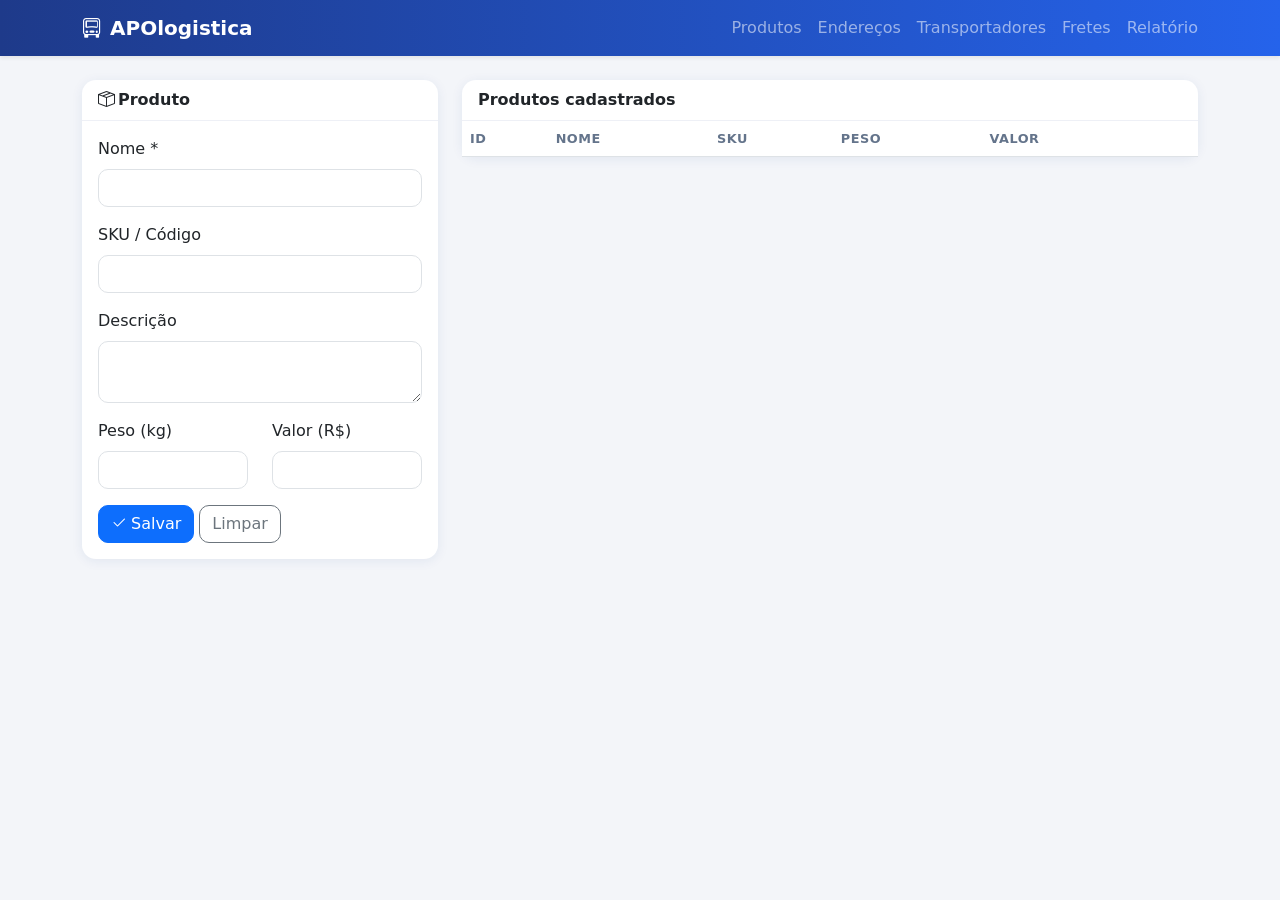
<file: apologistica/index.html>
<!DOCTYPE html>
<html lang="pt-BR">
<head>
<meta charset="UTF-8">
<meta http-equiv="refresh" content="0; url=produtos.html">
<title>APOlogistica</title>
</head>
<body><a href="produtos.html">Abrir o sistema</a></body>
</html>
</file>
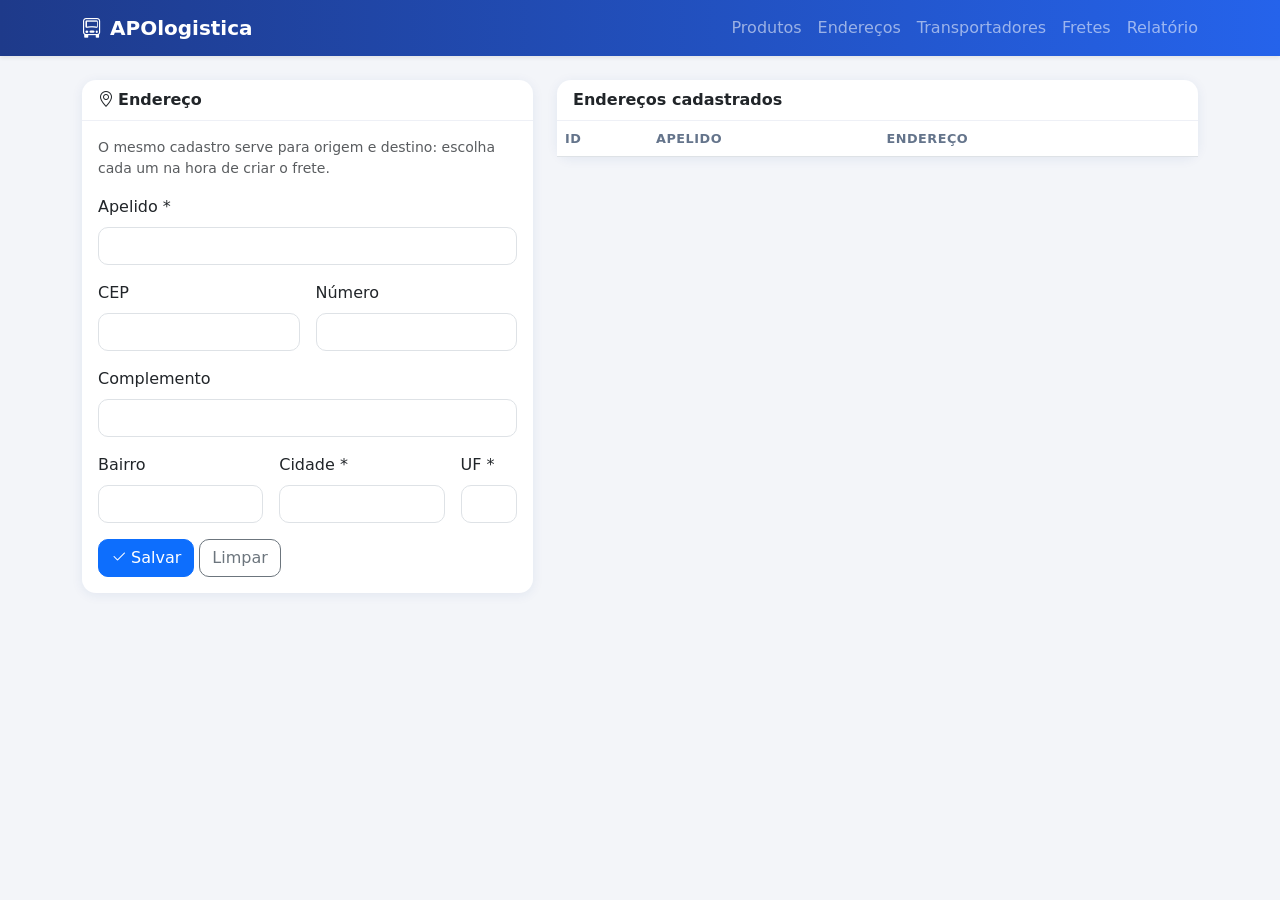
<file: apologistica/enderecos.html>
<!DOCTYPE html>
<html lang="pt-BR">
<head>
<meta charset="UTF-8"><meta name="viewport" content="width=device-width, initial-scale=1">
<title>Endereços · APOlogistica</title>
<link href="https://cdn.jsdelivr.net/npm/bootstrap@5.3.3/dist/css/bootstrap.min.css" rel="stylesheet">
<link href="https://cdn.jsdelivr.net/npm/bootstrap-icons@1.11.3/font/bootstrap-icons.min.css" rel="stylesheet">
<link href="assets/style.css" rel="stylesheet">
</head>
<body>
<nav class="navbar navbar-dark app-nav shadow-sm">
  <div class="container">
    <a class="navbar-brand fw-bold" href="produtos.html"><i class="bi bi-truck-front me-2"></i>APOlogistica</a>
    <ul class="navbar-nav ms-auto flex-row flex-wrap gap-3">
      <li class="nav-item"><a class="nav-link" href="produtos.html">Produtos</a></li>
      <li class="nav-item"><a class="nav-link" href="enderecos.html">Endereços</a></li>
      <li class="nav-item"><a class="nav-link" href="transportadores.html">Transportadores</a></li>
      <li class="nav-item"><a class="nav-link" href="fretes.html">Fretes</a></li>
      <li class="nav-item"><a class="nav-link" href="relatorio.html">Relatório</a></li>
    </ul>
  </div>
</nav>
<main class="container py-4">
<div id="alerta"></div>
<div class="row g-4">
  <div class="col-lg-5">
    <div class="card"><div class="card-header"><i class="bi bi-geo-alt me-1"></i>Endereço</div>
      <div class="card-body">
        <p class="text-muted small">O mesmo cadastro serve para origem e destino: escolha cada um na hora de criar o frete.</p>
        <form id="form" autocomplete="off" class="row g-3">
          <input type="hidden" name="id">
          <div class="col-12"><label class="form-label">Apelido *</label><input name="apelido" class="form-control" required></div>
          <div class="col-md-6"><label class="form-label">CEP</label><input name="cep" class="form-control" maxlength="9"></div>
          <div class="col-md-6"><label class="form-label">Número</label><input name="numero" class="form-control"></div>
          <div class="col-12"><label class="form-label">Complemento</label><input name="complemento" class="form-control"></div>
          <div class="col-md-5"><label class="form-label">Bairro</label><input name="bairro" class="form-control"></div>
          <div class="col-md-5"><label class="form-label">Cidade *</label><input name="cidade" class="form-control" required></div>
          <div class="col-md-2"><label class="form-label">UF *</label><input name="uf" class="form-control" maxlength="2" required></div>
          <div class="col-12">
            <button class="btn btn-primary"><i class="bi bi-check2 me-1"></i>Salvar</button>
            <button type="button" class="btn btn-outline-secondary" onclick="limpar()">Limpar</button>
          </div>
        </form>
      </div></div>
  </div>
  <div class="col-lg-7">
    <div class="card"><div class="card-header">Endereços cadastrados</div>
      <div class="table-responsive"><table class="table table-hover align-middle mb-0">
        <thead><tr><th>ID</th><th>Apelido</th><th>Endereço</th><th></th></tr></thead>
        <tbody id="lista"></tbody></table></div></div>
  </div>
</div>
</main>
<script src="assets/app.js"></script>
<script src="assets/enderecos.js"></script>
</body>
</html>
</file>
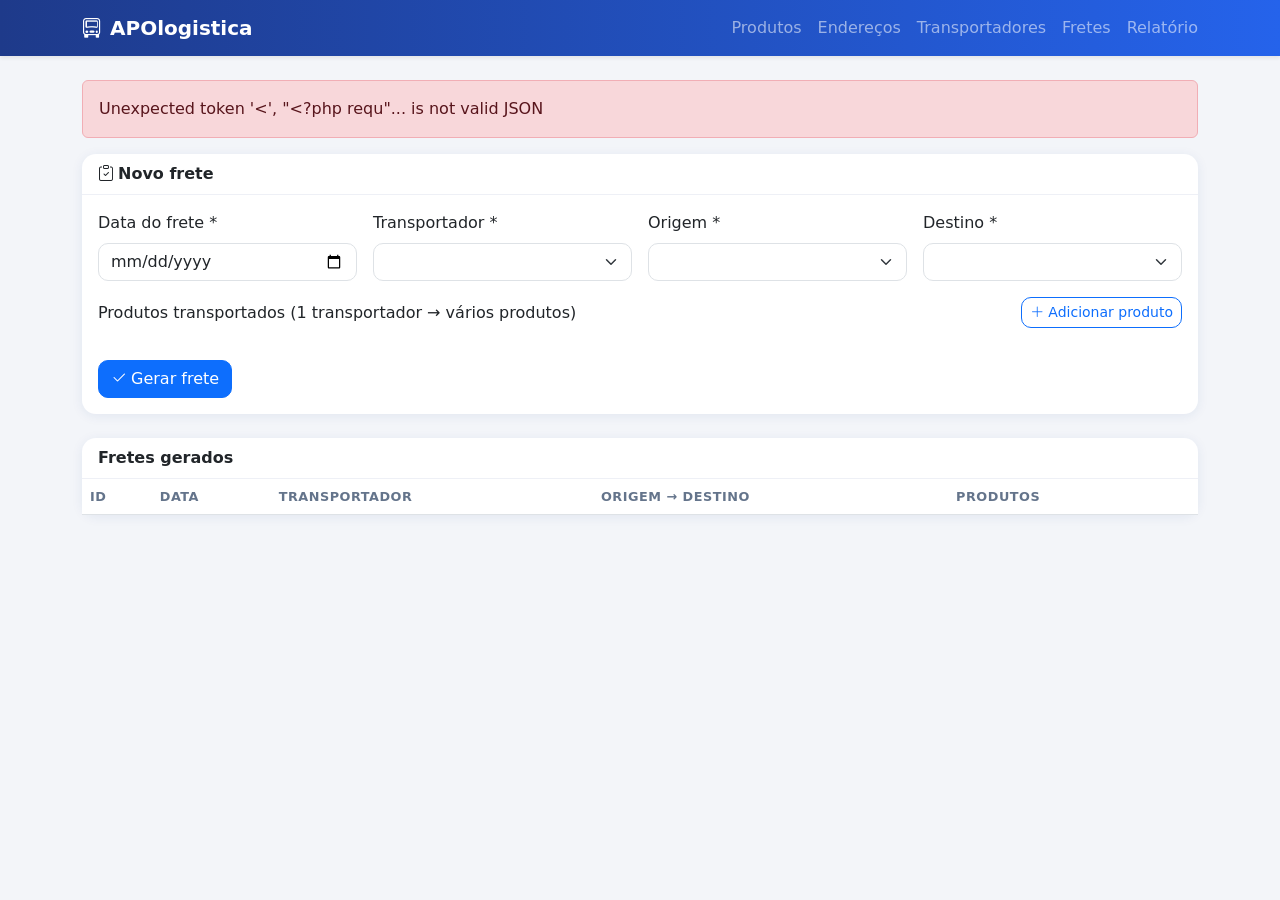
<file: apologistica/fretes.html>
<!DOCTYPE html>
<html lang="pt-BR">
<head>
<meta charset="UTF-8"><meta name="viewport" content="width=device-width, initial-scale=1">
<title>Fretes · APOlogistica</title>
<link href="https://cdn.jsdelivr.net/npm/bootstrap@5.3.3/dist/css/bootstrap.min.css" rel="stylesheet">
<link href="https://cdn.jsdelivr.net/npm/bootstrap-icons@1.11.3/font/bootstrap-icons.min.css" rel="stylesheet">
<link href="assets/style.css" rel="stylesheet">
</head>
<body>
<nav class="navbar navbar-dark app-nav shadow-sm">
  <div class="container">
    <a class="navbar-brand fw-bold" href="produtos.html"><i class="bi bi-truck-front me-2"></i>APOlogistica</a>
    <ul class="navbar-nav ms-auto flex-row flex-wrap gap-3">
      <li class="nav-item"><a class="nav-link" href="produtos.html">Produtos</a></li>
      <li class="nav-item"><a class="nav-link" href="enderecos.html">Endereços</a></li>
      <li class="nav-item"><a class="nav-link" href="transportadores.html">Transportadores</a></li>
      <li class="nav-item"><a class="nav-link" href="fretes.html">Fretes</a></li>
      <li class="nav-item"><a class="nav-link" href="relatorio.html">Relatório</a></li>
    </ul>
  </div>
</nav>
<main class="container py-4">
<div id="alerta"></div>
<form id="form" autocomplete="off" class="card mb-4">
  <div class="card-header"><i class="bi bi-clipboard-check me-1"></i>Novo frete</div>
  <div class="card-body row g-3">
    <div class="col-md-3"><label class="form-label">Data do frete *</label><input type="date" id="data_frete" class="form-control" required></div>
    <div class="col-md-3"><label class="form-label">Transportador *</label><select id="transportador_id" class="form-select" required></select></div>
    <div class="col-md-3"><label class="form-label">Origem *</label><select id="origem_id" class="form-select" required></select></div>
    <div class="col-md-3"><label class="form-label">Destino *</label><select id="destino_id" class="form-select" required></select></div>
    <div class="col-12">
      <label class="form-label d-flex justify-content-between align-items-center">Produtos transportados (1 transportador → vários produtos)
        <button type="button" class="btn btn-sm btn-outline-primary" onclick="adicionarProduto()"><i class="bi bi-plus-lg"></i> Adicionar produto</button></label>
      <div id="itens"></div>
    </div>
  </div>
  <div class="card-footer bg-transparent border-0 pb-3">
    <button class="btn btn-primary"><i class="bi bi-check2 me-1"></i>Gerar frete</button>
  </div>
</form>
<div class="card"><div class="card-header">Fretes gerados</div>
  <div class="table-responsive"><table class="table table-hover align-middle mb-0">
    <thead><tr><th>ID</th><th>Data</th><th>Transportador</th><th>Origem → Destino</th><th>Produtos</th><th></th></tr></thead>
    <tbody id="lista"></tbody></table></div></div>
</main>
<script src="assets/app.js"></script>
<script src="assets/fretes.js"></script>
</body>
</html>
</file>
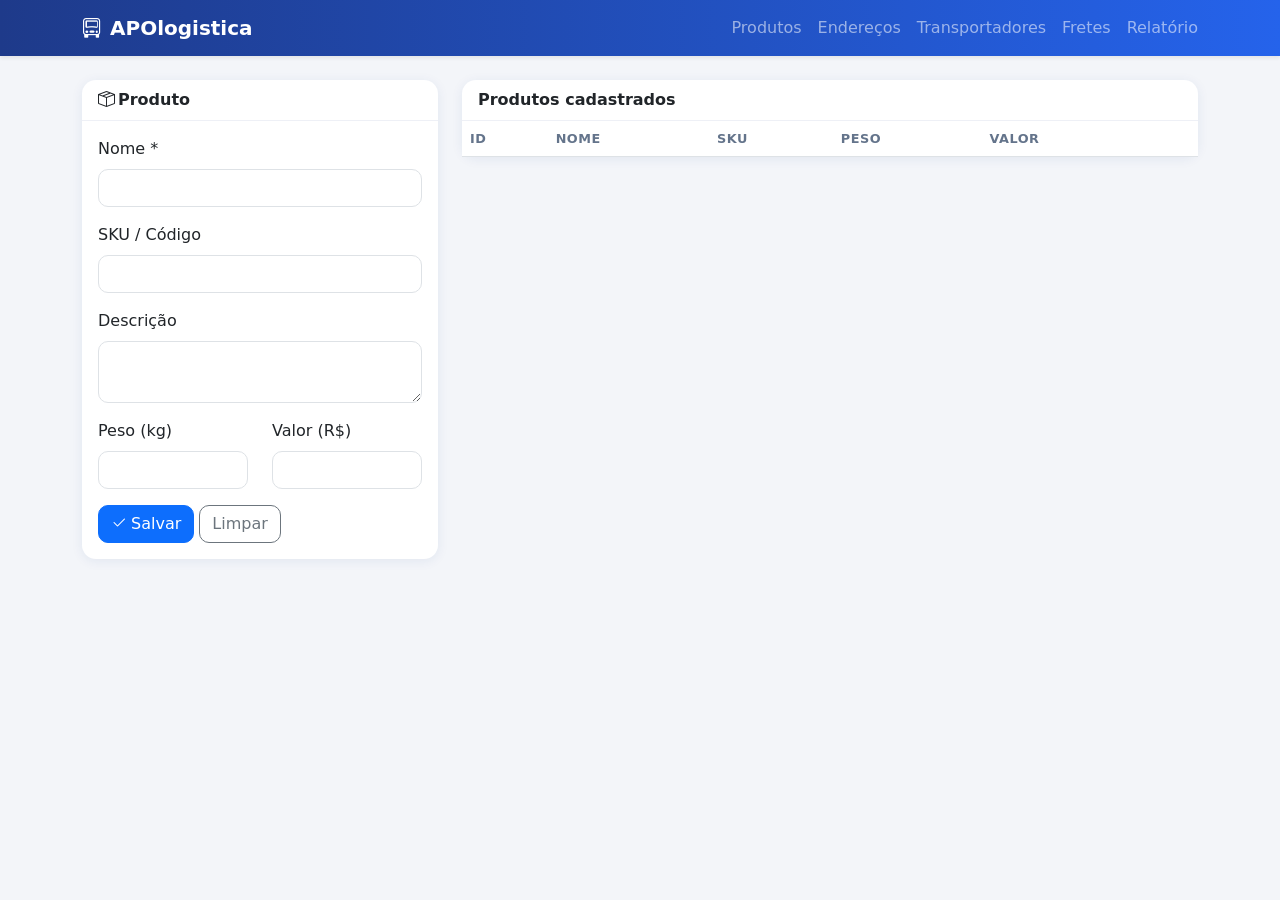
<file: apologistica/produtos.html>
<!DOCTYPE html>
<html lang="pt-BR">
<head>
<meta charset="UTF-8"><meta name="viewport" content="width=device-width, initial-scale=1">
<title>Produtos · APOlogistica</title>
<link href="https://cdn.jsdelivr.net/npm/bootstrap@5.3.3/dist/css/bootstrap.min.css" rel="stylesheet">
<link href="https://cdn.jsdelivr.net/npm/bootstrap-icons@1.11.3/font/bootstrap-icons.min.css" rel="stylesheet">
<link href="assets/style.css" rel="stylesheet">
</head>
<body>
<nav class="navbar navbar-dark app-nav shadow-sm">
  <div class="container">
    <a class="navbar-brand fw-bold" href="produtos.html"><i class="bi bi-truck-front me-2"></i>APOlogistica</a>
    <ul class="navbar-nav ms-auto flex-row flex-wrap gap-3">
      <li class="nav-item"><a class="nav-link" href="produtos.html">Produtos</a></li>
      <li class="nav-item"><a class="nav-link" href="enderecos.html">Endereços</a></li>
      <li class="nav-item"><a class="nav-link" href="transportadores.html">Transportadores</a></li>
      <li class="nav-item"><a class="nav-link" href="fretes.html">Fretes</a></li>
      <li class="nav-item"><a class="nav-link" href="relatorio.html">Relatório</a></li>
    </ul>
  </div>
</nav>
<main class="container py-4">
<div id="alerta"></div>
<div class="row g-4">
  <div class="col-lg-4">
    <div class="card"><div class="card-header"><i class="bi bi-box-seam me-1"></i>Produto</div>
      <div class="card-body">
        <form id="form" autocomplete="off">
          <input type="hidden" name="id">
          <div class="mb-3"><label class="form-label">Nome *</label><input name="nome" class="form-control" required></div>
          <div class="mb-3"><label class="form-label">SKU / Código</label><input name="sku" class="form-control"></div>
          <div class="mb-3"><label class="form-label">Descrição</label><textarea name="descricao" rows="2" class="form-control"></textarea></div>
          <div class="row">
            <div class="col mb-3"><label class="form-label">Peso (kg)</label><input name="peso" type="number" step="0.001" min="0" class="form-control"></div>
            <div class="col mb-3"><label class="form-label">Valor (R$)</label><input name="valor" type="number" step="0.01" min="0" class="form-control"></div>
          </div>
          <button class="btn btn-primary"><i class="bi bi-check2 me-1"></i>Salvar</button>
          <button type="button" class="btn btn-outline-secondary" onclick="limpar()">Limpar</button>
        </form>
      </div></div>
  </div>
  <div class="col-lg-8">
    <div class="card"><div class="card-header">Produtos cadastrados</div>
      <div class="table-responsive"><table class="table table-hover align-middle mb-0">
        <thead><tr><th>ID</th><th>Nome</th><th>SKU</th><th>Peso</th><th>Valor</th><th></th></tr></thead>
        <tbody id="lista"></tbody></table></div></div>
  </div>
</div>
</main>
<script src="assets/app.js"></script>
<script src="assets/produtos.js"></script>
</body>
</html>
</file>
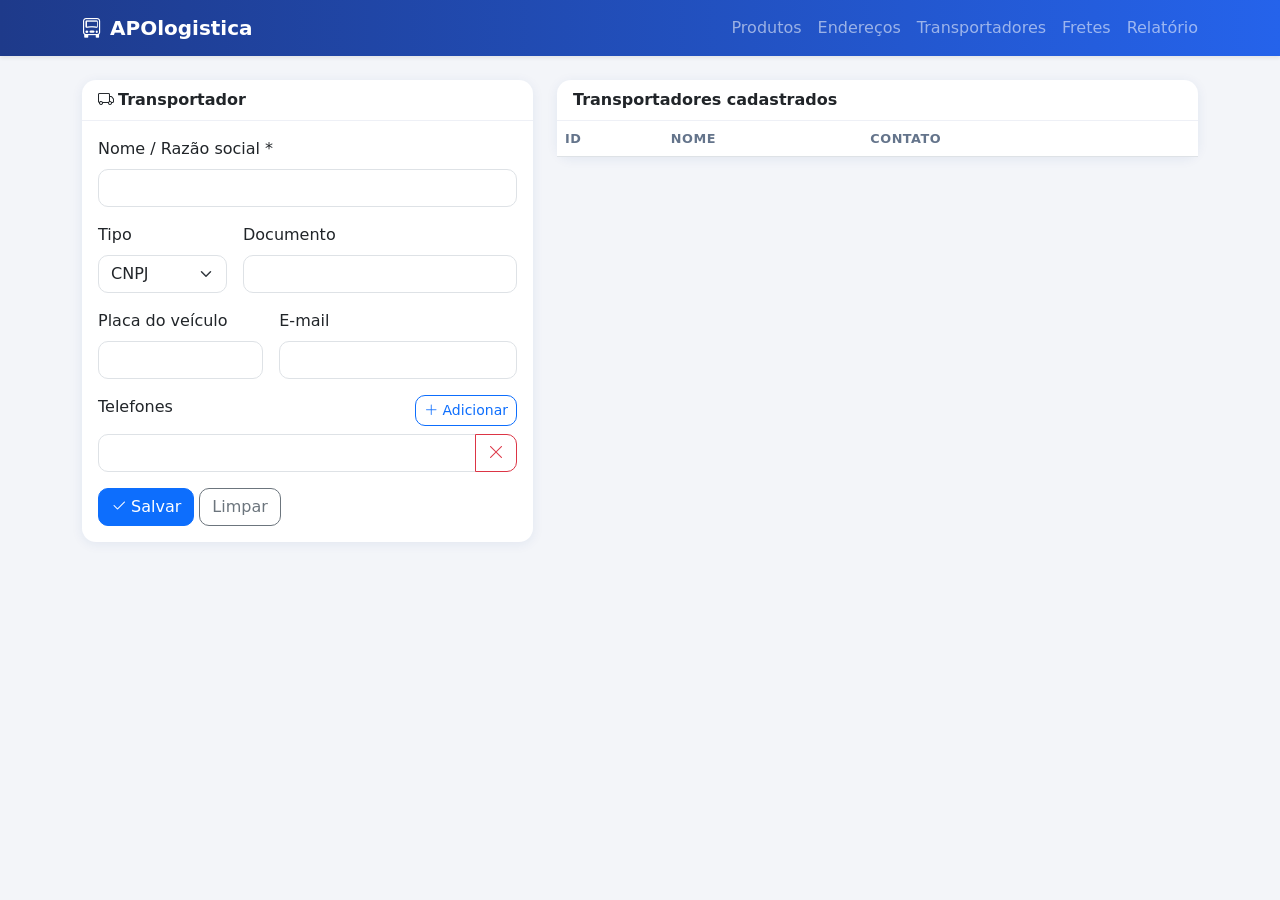
<file: apologistica/transportadores.html>
<!DOCTYPE html>
<html lang="pt-BR">
<head>
<meta charset="UTF-8"><meta name="viewport" content="width=device-width, initial-scale=1">
<title>Transportadores · APOlogistica</title>
<link href="https://cdn.jsdelivr.net/npm/bootstrap@5.3.3/dist/css/bootstrap.min.css" rel="stylesheet">
<link href="https://cdn.jsdelivr.net/npm/bootstrap-icons@1.11.3/font/bootstrap-icons.min.css" rel="stylesheet">
<link href="assets/style.css" rel="stylesheet">
</head>
<body>
<nav class="navbar navbar-dark app-nav shadow-sm">
  <div class="container">
    <a class="navbar-brand fw-bold" href="produtos.html"><i class="bi bi-truck-front me-2"></i>APOlogistica</a>
    <ul class="navbar-nav ms-auto flex-row flex-wrap gap-3">
      <li class="nav-item"><a class="nav-link" href="produtos.html">Produtos</a></li>
      <li class="nav-item"><a class="nav-link" href="enderecos.html">Endereços</a></li>
      <li class="nav-item"><a class="nav-link" href="transportadores.html">Transportadores</a></li>
      <li class="nav-item"><a class="nav-link" href="fretes.html">Fretes</a></li>
      <li class="nav-item"><a class="nav-link" href="relatorio.html">Relatório</a></li>
    </ul>
  </div>
</nav>
<main class="container py-4">
<div id="alerta"></div>
<div class="row g-4">
  <div class="col-lg-5">
    <div class="card"><div class="card-header"><i class="bi bi-truck me-1"></i>Transportador</div>
      <div class="card-body">
        <form id="form" autocomplete="off" class="row g-3">
          <input type="hidden" name="id">
          <div class="col-12"><label class="form-label">Nome / Razão social *</label><input name="nome" class="form-control" required></div>
          <div class="col-4"><label class="form-label">Tipo</label>
            <select name="tipo_doc" class="form-select"><option>CNPJ</option><option>CPF</option></select></div>
          <div class="col-8"><label class="form-label">Documento</label><input name="documento" class="form-control"></div>
          <div class="col-md-5"><label class="form-label">Placa do veículo</label><input name="placa" class="form-control"></div>
          <div class="col-md-7"><label class="form-label">E-mail</label><input name="email" type="email" class="form-control"></div>
          <div class="col-12">
            <label class="form-label d-flex justify-content-between">Telefones
              <button type="button" class="btn btn-sm btn-outline-primary" onclick="adicionarTelefone()"><i class="bi bi-plus-lg"></i> Adicionar</button></label>
            <div id="telefones" class="d-grid gap-2"></div>
          </div>
          <div class="col-12">
            <button class="btn btn-primary"><i class="bi bi-check2 me-1"></i>Salvar</button>
            <button type="button" class="btn btn-outline-secondary" onclick="limpar()">Limpar</button>
          </div>
        </form>
      </div></div>
  </div>
  <div class="col-lg-7">
    <div class="card"><div class="card-header">Transportadores cadastrados</div>
      <div class="table-responsive"><table class="table table-hover align-middle mb-0">
        <thead><tr><th>ID</th><th>Nome</th><th>Contato</th><th></th></tr></thead>
        <tbody id="lista"></tbody></table></div></div>
  </div>
</div>
</main>
<script src="assets/app.js"></script>
<script src="assets/transportadores.js"></script>
</body>
</html>
</file>
<file: apologistica/assets/style.css>
body { background: #f3f5f9; }
.app-nav { background: linear-gradient(90deg, #1e3a8a, #2563eb); }
.card { border: 0; border-radius: 14px; box-shadow: 0 2px 12px rgba(30,58,138,.08); }
.card-header { background: transparent; font-weight: 600; border-bottom: 1px solid #eef0f6; }
.table thead th { font-size: .8rem; text-transform: uppercase; letter-spacing: .04em; color: #64748b; }
.btn { border-radius: 10px; }
.form-control, .form-select { border-radius: 10px; }
</file>
